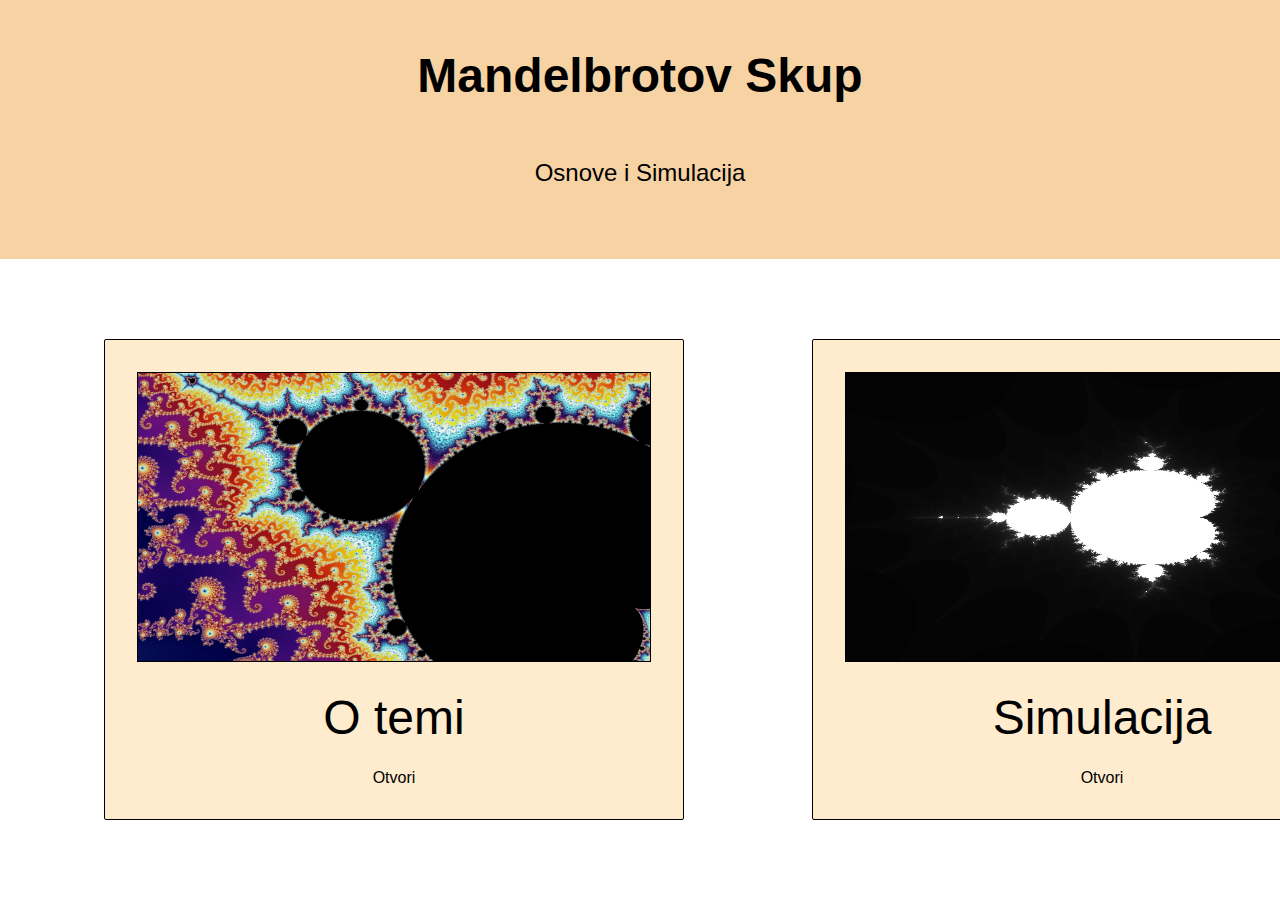
<file: stranice/index.html>
<!DOCTYPE html>
<html lang="en">
  <head>
    <meta charset="UTF-8" />
    <meta name="viewport" content="width=device-width, initial-scale=1.0" />
    <title>Mandelbretov Skup</title>
    <link rel="stylesheet" href="/style/hp.css" />
  </head>
  <body>
    <header>
      <h1>Mandelbrotov Skup</h1>
      <p>Osnove i Simulacija</p>
    </header>
    <main>
      <ul>
        <li class="str">
          <img src="/images/mandel-11-964171791.jpg" alt="">
          <p>O temi</p>
          <a href="uvod.html">Otvori</a>
        </li>
        <li class="str">
          <img src="/images/Screenshot 2023-11-29 035732.png" alt="">
          <p>Simulacija</p>
          <a href="mandelbrot.html">Otvori</a>
        </li>
      </ul>
      </div>
    </main>
  </body>
</html>
</file>
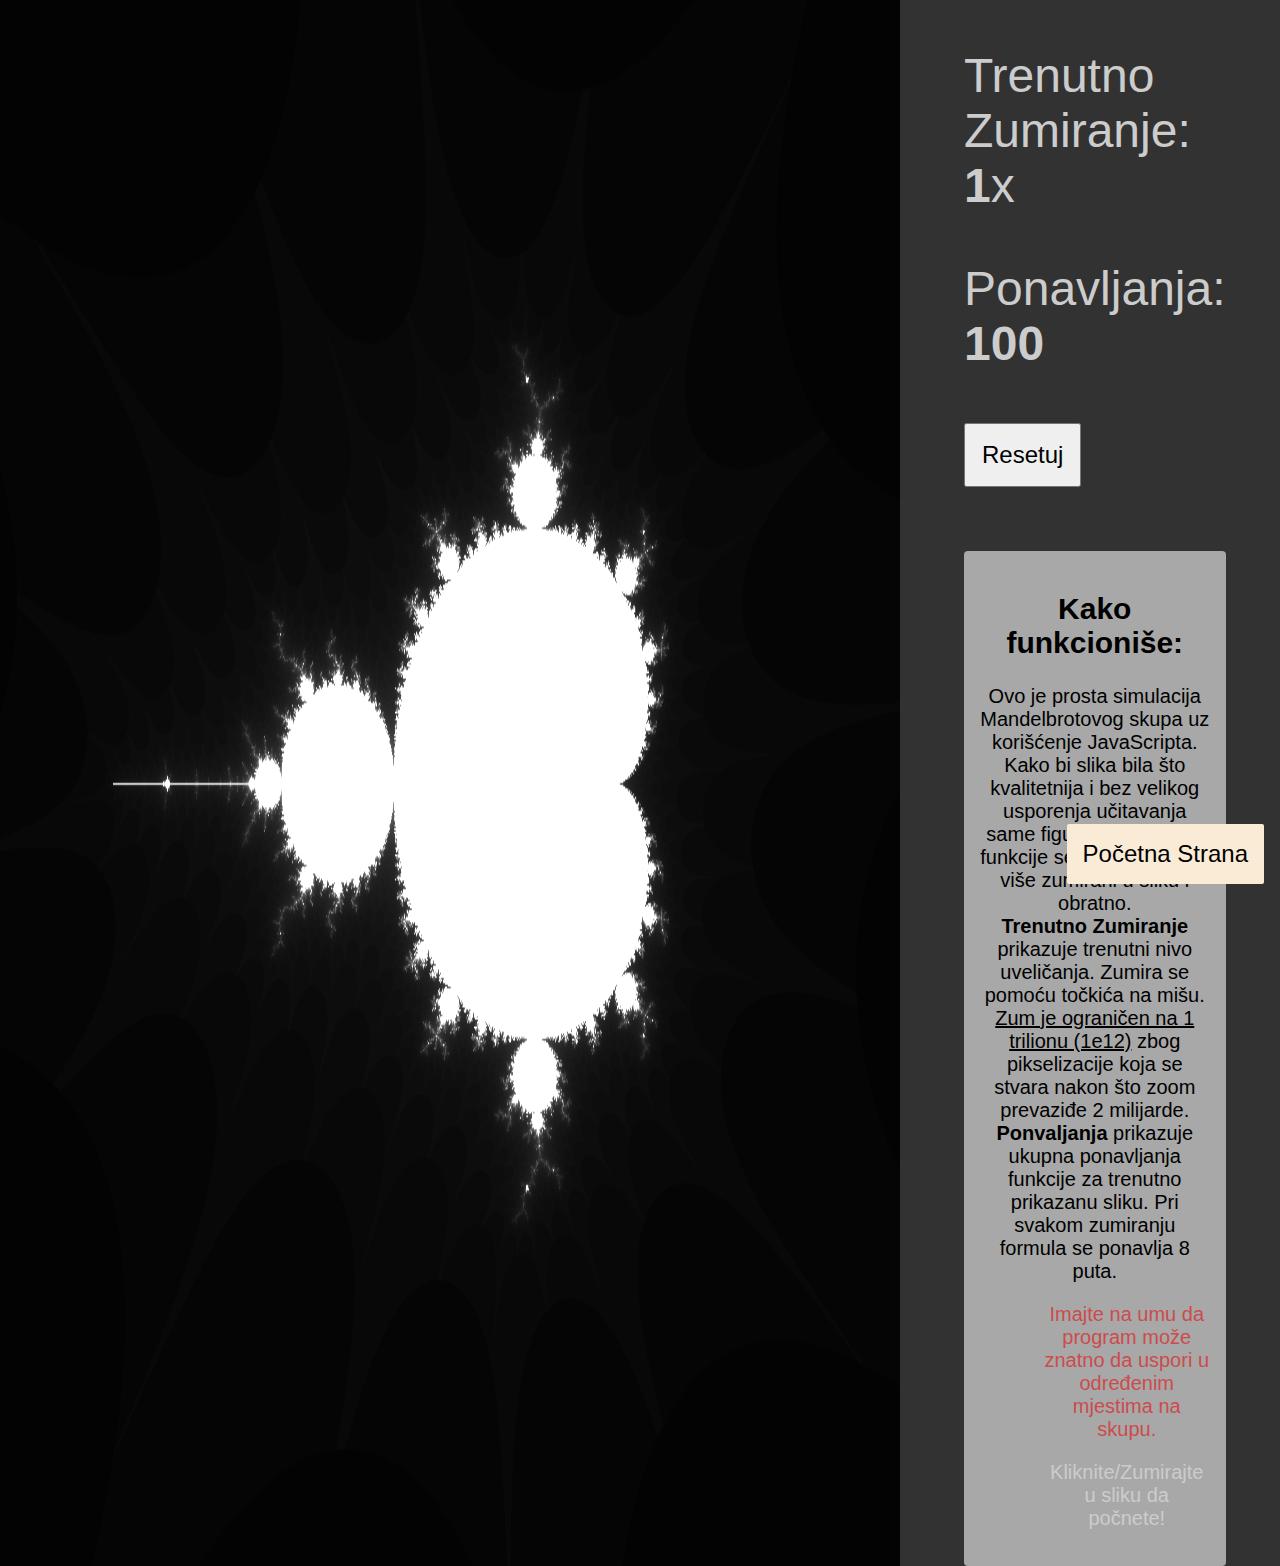
<file: stranice/mandelbrot.html>
<!DOCTYPE html>
<html lang="en">
  <head>
    <meta charset="UTF-8" />
    <meta name="viewport" content="width=device-width, initial-scale=1.0" />
    <title>Mandelbretov Skup</title>
    <link rel="stylesheet" href="/style/viz.css" />
  </head>
  <body>
    <canvas id="mandelbrot-canvas"></canvas>
    <div>
      <p>Trenutno Zumiranje: <strong id="zoomlvl">1</strong>x</p>
      <p>Ponavljanja: <strong id="iter">100</strong></p>
      <button id="reset">Resetuj</button>

      <div id="opis">
        <h2>Kako funkcioniše:</h2>
        <p class="parag">
          Ovo je prosta simulacija Mandelbrotovog skupa uz korišćenje
          JavaScripta. Kako bi slika bila što kvalitetnija i bez velikog
          usporenja učitavanja same figure, ponvaljanja funkcije se vrše kako
          smo više zumirani u sliku i obratno.
        </p>
        <p class="parag">
          <strong>Trenutno Zumiranje</strong> prikazuje trenutni nivo
          uveličanja. Zumira se pomoću točkića na mišu.
          <u> Zum je ograničen na 1 trilionu (1e12)</u> zbog pikselizacije koja
          se stvara nakon što zoom prevaziđe 2 milijarde.
        </p>
        <p class="parag">
          <strong>Ponvaljanja</strong> prikazuje ukupna ponavljanja funkcije za
          trenutno prikazanu sliku. Pri svakom zumiranju formula se ponavlja 8
          puta.
        </p>
        <p id="warn">
          Imajte na umu da program može znatno da uspori u određenim mjestima na
          skupu.
        </p>
        <p>Kliknite/Zumirajte u sliku da počnete!</p>
      </div>
    </div>
    <p><a href="index.html">Početna Strana</a></p>
    <script src="/script/mandelbrot.js"></script>
  </body>
</html>
</file>
<file: style/hp.css>
body {
  text-align: center;
  margin: 0;
  padding: 0;
  font-family:'Trebuchet MS', 'Lucida Sans Unicode', 'Lucida Grande', 'Lucida Sans', Arial, sans-serif
}

header {
  background-color: rgb(247, 210, 163);
  margin: auto;
  padding: 2rem;
}

h1 {
  margin: 0;
  padding: 1rem;
  font-size: 3rem;
}

header p {
  padding: 1rem;
  font-size: 1.5rem;
}

li p {
  font-size: 3rem;
  margin: 1.5rem;
}

a {
  text-decoration: none;
  border-radius: 2px;
  color: black;
  padding: 1rem;
  transition: background-color 0.2s ease;
}

a:hover {
  background-color: gray;
  color: white;
}

img {
  width: 32rem;
  height: 18rem;
  border: 1px solid black;
}

ul {
  list-style: none;
  display: flex;
  justify-content: space-around;
}

li {
  margin: 4rem;
  padding: 2rem;
  border-radius: 2px;
  background-color: blanchedalmond;
  align-content: center;
  border: 1px solid black;
}
</file>
<file: style/viz.css>
body {
  margin: 0;
  background: rgb(0, 0, 0);
  background: linear-gradient(
    90deg,
    rgba(0, 0, 0, 0.8792893866530987) 0%,
    rgba(50, 50, 50, 1) 50%
  );
  font-family: Arial, Helvetica, sans-serif;
  font-size: 3rem;
  overflow: hidden;
  display: flex; /* Prevent scrolling */
}

p {
  color: rgb(204, 204, 204);
  margin-left: 4rem;
}

a {
  text-decoration: none;
  text-align: right;
  color: black;
  background-color: antiquewhite;
  font-size: 1.5rem;
  margin: 1rem;
  padding: 1rem;
  border-radius: 2px;
  position: absolute;
  bottom: 0;
  right: 0;
}

a:hover {
  background-color: rgb(131, 131, 131);
}

button {
  margin-left: 4rem;
  padding: 1rem;
  font-family: Arial, Helvetica, sans-serif;
  font-size: 1.5rem;
}

button:hover {
  cursor: pointer;
  background-color: rgb(131, 131, 131);
}

#opis {
  background-color: rgb(168, 168, 168);
  color: black;
  margin-left: 4rem;
  margin-top: 4rem;
  border-radius: 4px;
  font-size: 1.25rem;
  text-align: center;
  padding: 1rem;
}

.parag {
  color: black;
  margin: auto;
}

#warn {
  color: rgb(204, 76, 76);
}

#mandelbrot-canvas {
  display: block;
  margin: 0;
}
</file>
